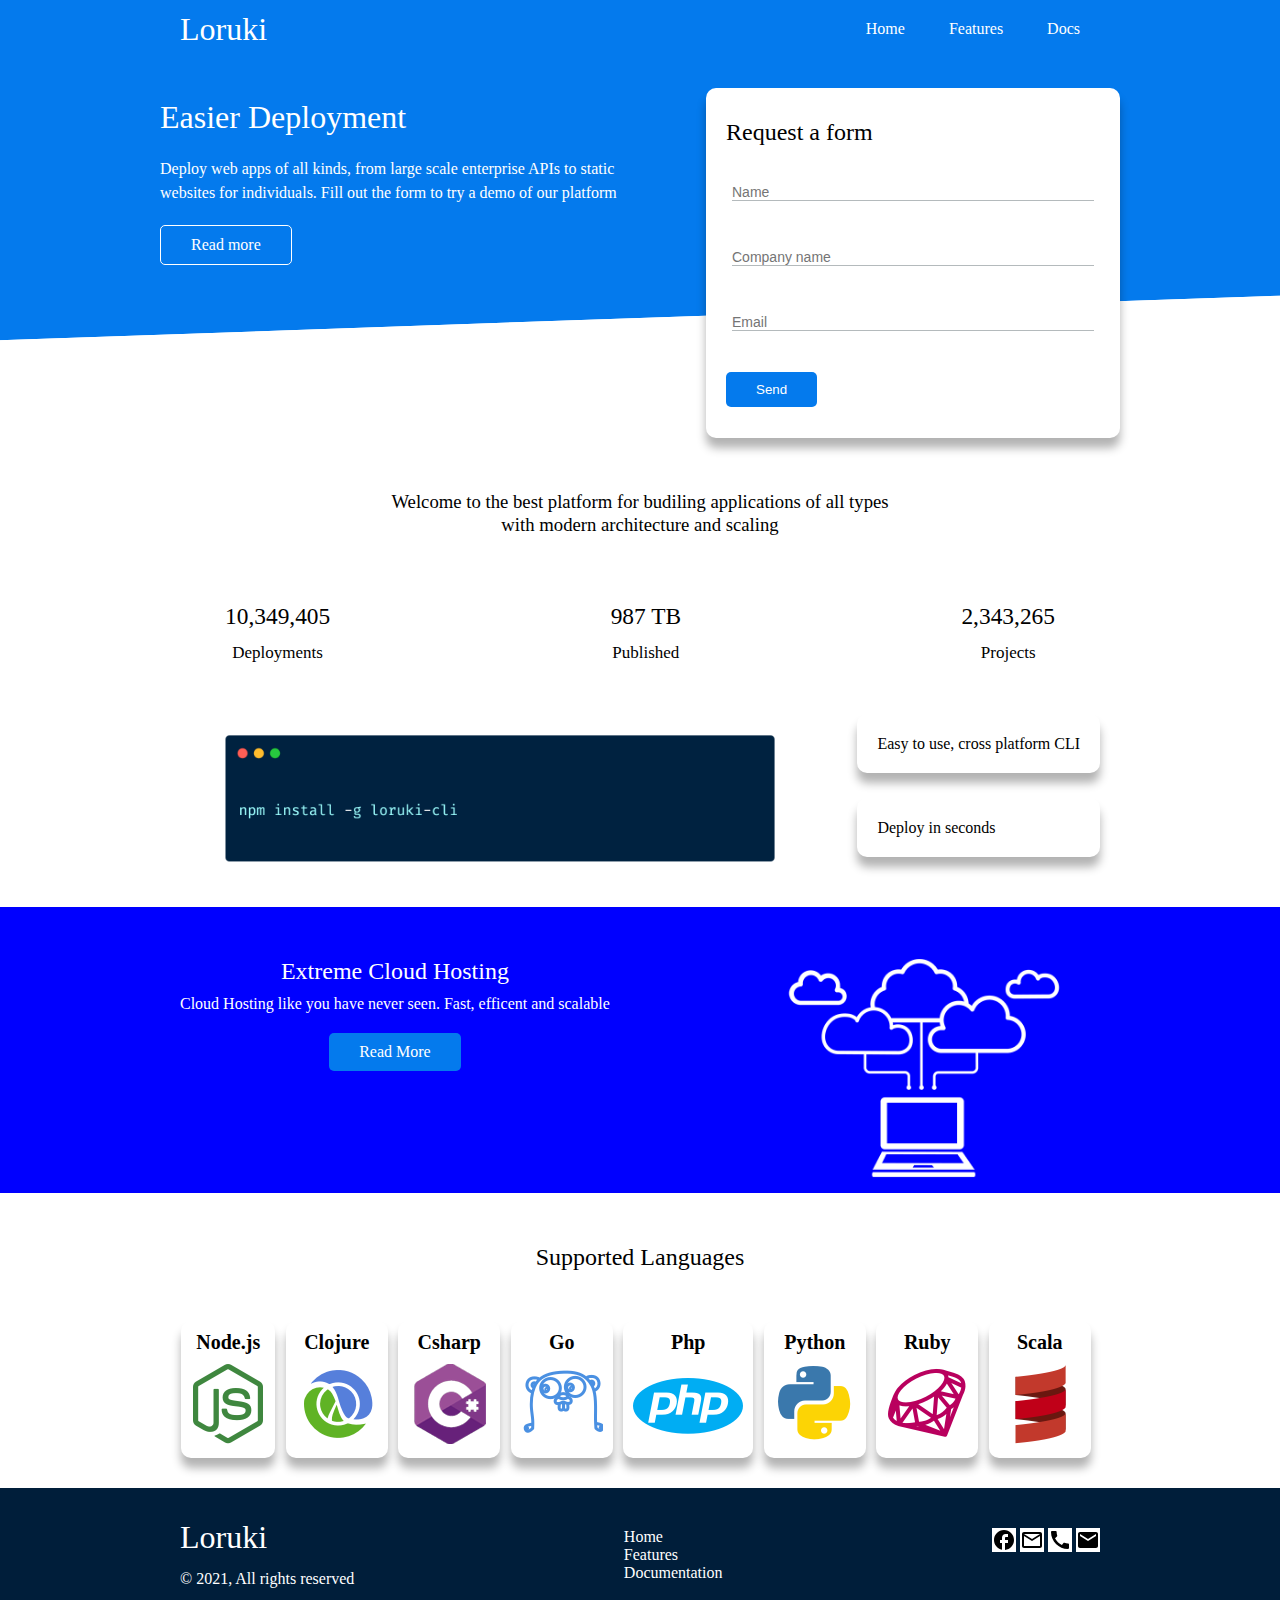
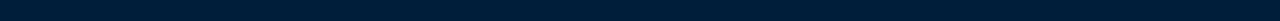
<file: index.html>
<!DOCTYPE html> 
<html>
<head>
<meta charset="UTF-8">
<meta name= "viewport" content="width=device-width, initial-scale=1.0">
<meta name="description" content="easily stream music online">
<meta name="keyword" content="web development, build websites">
<link rel="stylesheet" href="https://cdnjs.cloudflare.com/ajax/libs/font-awesome/5.15.2/css/all.min.css" integrity="sha512-HK5fgLBL+xu6dm/Ii3z4xhlSUyZgTT9tuc/hSrtw6uzJOvgRr2a9jyxxT1ely+B+xFAmJKVSTbpM/CuL7qxO8w==" crossorigin="anonymous" />
<title> British Council </title>
<link rel="stylesheet" href="../css/loruku.css">
</head>
<body> 
	<nav class="navbar">
 <div class="container flex"> 

 	<h1> Loruki </h1>
 	<ul> 
 		<li> <a href="index.html"> Home </a> </li>
 		<li> <a href="features.html"> Features </a> </li> 	
 	    <li> <a href="docs.html"> Docs </a> </li> 
 	</ul>
 	
 </div>
  </nav>

  <section class="showcase"> 
  	<div class="container grid"> 

  		<div class="showcasetext"> 
  			<h1> Easier Deployment </h1>
  			<p> Deploy web apps of all kinds, from large scale enterprise APIs to static websites for individuals. Fill out the form to try a demo of our platform </p>
  			<a href="features.html" class="btnprimary btnread"> Read more </a>
  		</div>

  
  		<div class="showcaseform card">
  			<h2> Request a form </h2>
        
  			<div class="formcontrol">
            <form name="contact" method="POST" netlify-honeypot="bot-field" data-netlify="true">
              <input type="hidden" name="form-name" value="contact">
              <p id="hidden">
                <label> Don't fill this out if you're human: <input name="bot-field"> </label> 
              </p>
  				<input type="text" name="name" placeholder="Name" required> 
  			</div>

  			<div class="formcontrol">
  				<input type="text" name="company" placeholder="Company name" required> 
  			</div>

  			<div class="formcontrol">
  				<input type="text" name="email" placeholder="Email" required> 
  			</div>
  			<input type="submit" value="Send" class="btnprimary">
  		   </form>
  	</div>
  	
  </div>
  </section>

  <br>


  <section class="stats"> 
  	<div class="container">

  		<div class="middlehead"> 
  		<h3> Welcome to the best platform for budiling applications of all types with modern architecture and scaling </h3>
  		</div>
 
 <br>
 <br>
  <div class="container">

   <div class="divfloat">

  	
  <div class="grid3 textcenter my4">
  			<i class="fas fa-server fa-3x"> </i>
  			<h3> 10,349,405 </h3>
  			<p class="textsecondary"> Deployments </p>
  		
  	</div>


  <div class="grid3 textcenter my4">
  			<i class="fas fa-upload fa-3x"> </i>
  			<h3> 987 TB </h3>
  			<p class="textsecondary"> Published </p>
  		
  	</div>


  <div class="grid3 textcenter my4">
  			<i class="fas fa-project-diagram fa-3x"> </i>
  			<h3>2,343,265 </h3>
  			<p class="textsecondary"> Projects </p>
  		
  	</div>
    </div>
</div>

  	</div>
  </section>

  <br>

  <section class="cli">
  	<div class="container gridd">
  		<img src="../images/cli.png" alt="">
  		<div class="newsection">
  			<ul>
  			<li>
  			<h3 class="card"> Easy to use, cross platform CLI </h3>
  		</li>

  	         
            <li>
  		<h3 class="card"> Deploy in seconds </h3>
  	</li>
  	</div>

  </div>
</section>

<section class="cloud bgdark">
<div class="container cloudfloat">

	<div class="cloudlist">
	<ul> 
		<li> <h2> Extreme Cloud Hosting </h2> </li>
		<li>  Cloud Hosting like you have never seen. Fast, efficent and scalable  </li>
		<li> 
			<li> <a href="features.html" class="cloudbtn"> Read More </a>
	</ul>
</div>

<div class="cloudimage">
	<img src="../images/cloud.png">

</div>

</div>
</section>

<section class="languages">  
	<h2> Supported Languages </h2>

	<div class="container flex2">

		<div class="card2">
		<h4> Node.js </h4>
		<img src="../images/logos/node.png">
	</div>

	<div class="card2">
		<h4> Clojure </h4>
		<img src="../images/logos/clojure.png">
	</div>

	    <div class="card2">
		<h4> Csharp </h4>
		<img src="../images/logos/csharp.png">
	</div>

	<div class="card2">
		<h4> Go </h4>
		<img src="../images/logos/go.png">
	</div>

	<div class="card2">
		<h4> Php </h4>
		<img src="../images/logos/php.png">
	</div>

	<div class="card2">
		<h4> Python </h4>
		<img src="../images/logos/python.png">
	</div>

	<div class="card2">
		<h4>  Ruby </h4>
		<img src="../images/logos/ruby.png">
	</div>

	<div class="card2">
		<h4>  Scala </h4>
		<img src="../images/logos/scala.png">
	</div>

</div>
	

</section>

<footer> 



	<div class="container foot">
     
     <div> 
	<h1> Loruki </h1>
	<p> &copy; 2021, All rights reserved </p>
    </div>

    <div class="list2"> 
    	<ul> 
    		<li> Home </li>
    		<li> Features </li>
    		<li> Documentation </li>
    	</ul>

    </div>
    
    <div class="svgimages"> 
	<ul> 
		<li> <img src="../svg/facebook.svg"> </li>
		<li> <img src="../svg/mail.svg"> </li>
		<li> <img src="../svg/call.svg"> </li>
		<li> <img src="../svg/email-24px.svg"> </li>
	</ul>
</div>

</div>

</footer>

</body>
</html>
</file>
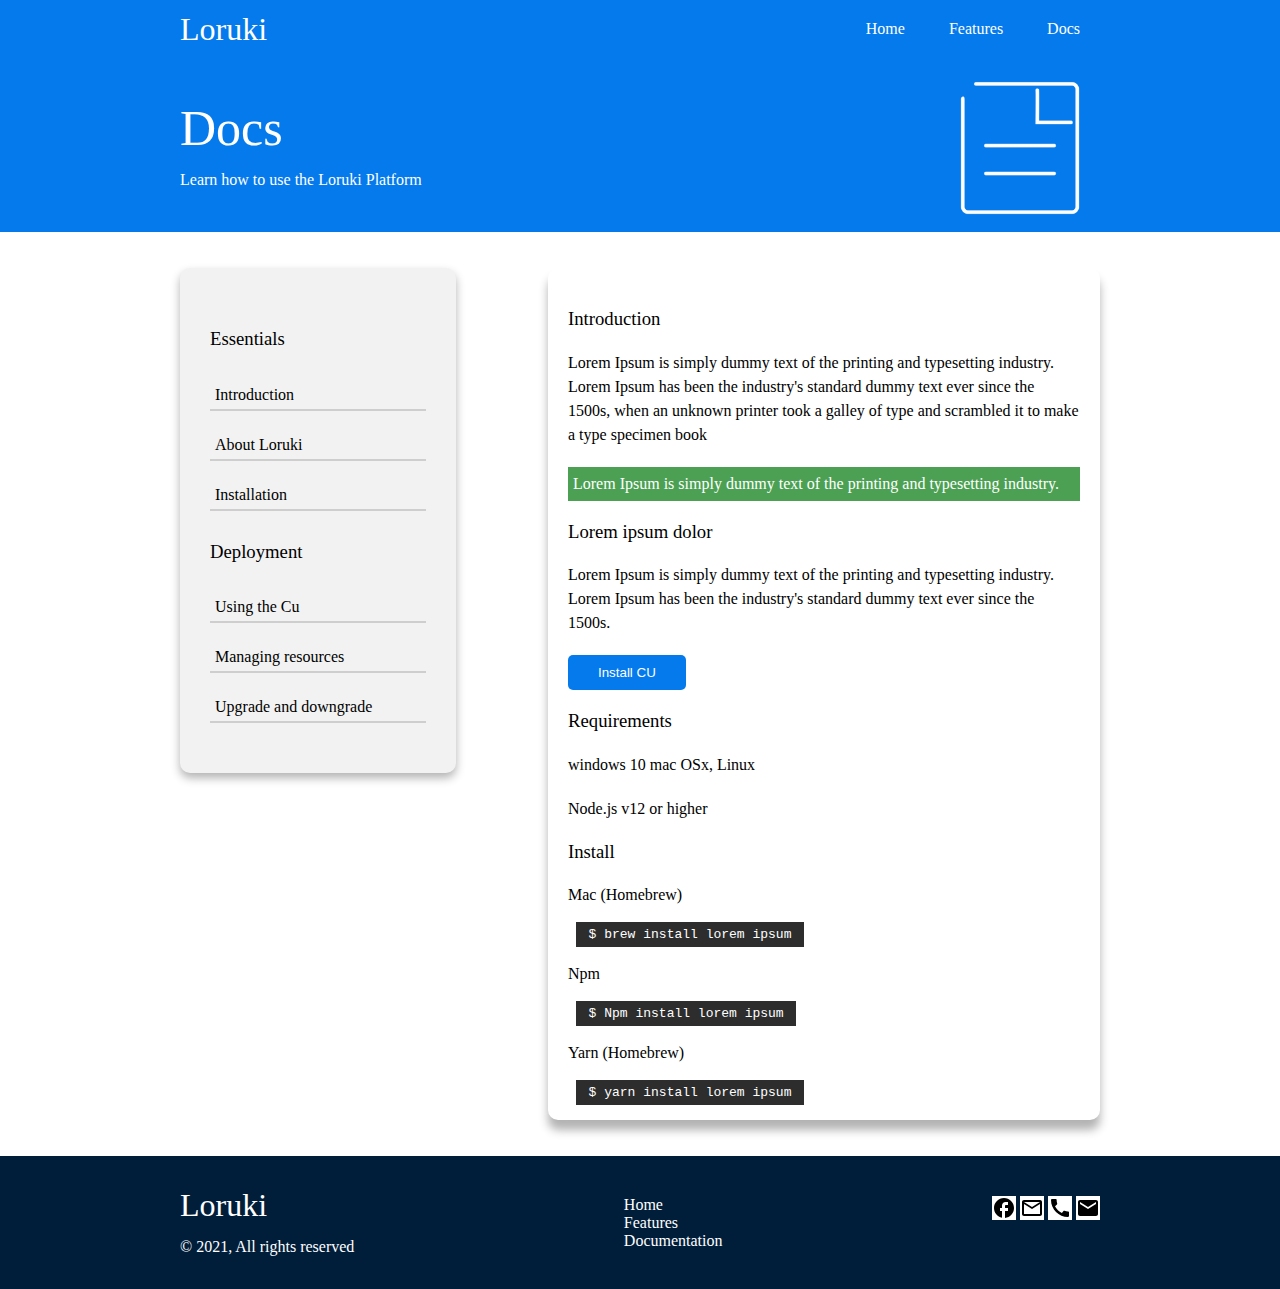
<file: docs.html>
<!DOCTYPE html> 
<html>
<head>
<meta charset="UTF-8">
<meta name= "viewport" content="width=device-width, initial-scale=1.0">
<meta name="description" content="easily stream music online">
<meta name="keyword" content="web development, build websites">
<link rel="stylesheet" href="https://cdnjs.cloudflare.com/ajax/libs/font-awesome/5.15.2/css/all.min.css" integrity="sha512-HK5fgLBL+xu6dm/Ii3z4xhlSUyZgTT9tuc/hSrtw6uzJOvgRr2a9jyxxT1ely+B+xFAmJKVSTbpM/CuL7qxO8w==" crossorigin="anonymous" />
<title> British Council </title>
<link rel="stylesheet" href="../css/loruku.css">
</head>
<body> 

	<nav class="navbar">
 <div class="container flex"> 

 	<h1> Loruki </h1>
 	<ul> 
 		<li> <a href="loruki.html"> Home </a> </li>
 		<li> <a href="features.html"> Features </a> </li> 	
 	    <li> <a href="docs.html"> Docs </a> </li> 
 	</ul>
 	
 </div>
  </nav>

  <section class="featuresbg">
	<div class="container"> 
		<div class="featuresfloat">

		<div class="features">
		<h1> Docs </h1>
		<p> Learn how to use the Loruki Platform </p>
	    </div>

	    <div class="featuresimage"> 
	    <img src="../images/docs.png">	    
	    </div>

	</div>

</div>

</section>

<br>
<br>

<div class="container">
<section class="essentialfloat">
	<div class="essentialscolor">
	<ul> 
		<h3> Essentials </h3>
		<li> Introduction </li>
		<li> About Loruki </li>
		<li> Installation </li>
	</ul>

	<ul> 
	<h3> Deployment </h3>
	<li> Using the Cu </li>
	<li> Managing resources </li>
	<li> Upgrade and downgrade </li>
	</ul> 
    </div>

<div class="essentialwithoutcolor card"> 
<h3> Introduction </h3>
<p> Lorem Ipsum is simply dummy text of the printing and typesetting industry. Lorem Ipsum has been the industry's standard dummy text ever since the 1500s, when an unknown printer took a galley of type and scrambled it to make a type specimen book </p>

<p class="green"> Lorem Ipsum is simply dummy text of the printing and typesetting industry. </p>

<h3> Lorem ipsum dolor </h3>
<p> Lorem Ipsum is simply dummy text of the printing and typesetting industry. Lorem Ipsum has been the industry's standard dummy text ever since the 1500s. </p>

<input type="submit" value="Install CU" class="btnprimary">

<h3> Requirements </h3>
<p> windows 10 mac OSx, Linux </p>
<p> Node.js v12 or higher </p>

<h3> Install </h3>
<p> Mac (Homebrew) </p>
<pre> <code class="cdd"> $ brew install lorem ipsum </code> </pre>
<p> Npm </p>
<pre> <code class="cdd"> $ Npm install lorem ipsum </code> </pre>
<p> Yarn (Homebrew) </p>
<pre> <code class="cdd"> $ yarn install lorem ipsum </code> </pre>



</div>
</section>
</div>


  <br>
<br>
  <footer> 



	<div class="container foot">
     
     <div> 
	<h1> Loruki </h1>
	<p> &copy; 2021, All rights reserved </p>
    </div>

    <div class="list2"> 
    	<ul> 
    		<li> Home </li>
    		<li> Features </li>
    		<li> Documentation </li>
    	</ul>

    </div>
    
    <div class="svgimages"> 
	<ul> 
		<li> <img src="../svg/facebook.svg"> </li>
		<li> <img src="../svg/mail.svg"> </li>
		<li> <img src="../svg/call.svg"> </li>
		<li> <img src="../svg/email-24px.svg"> </li>
	</ul>
</div>

</div>

</footer>

</body>
</html>
</file>
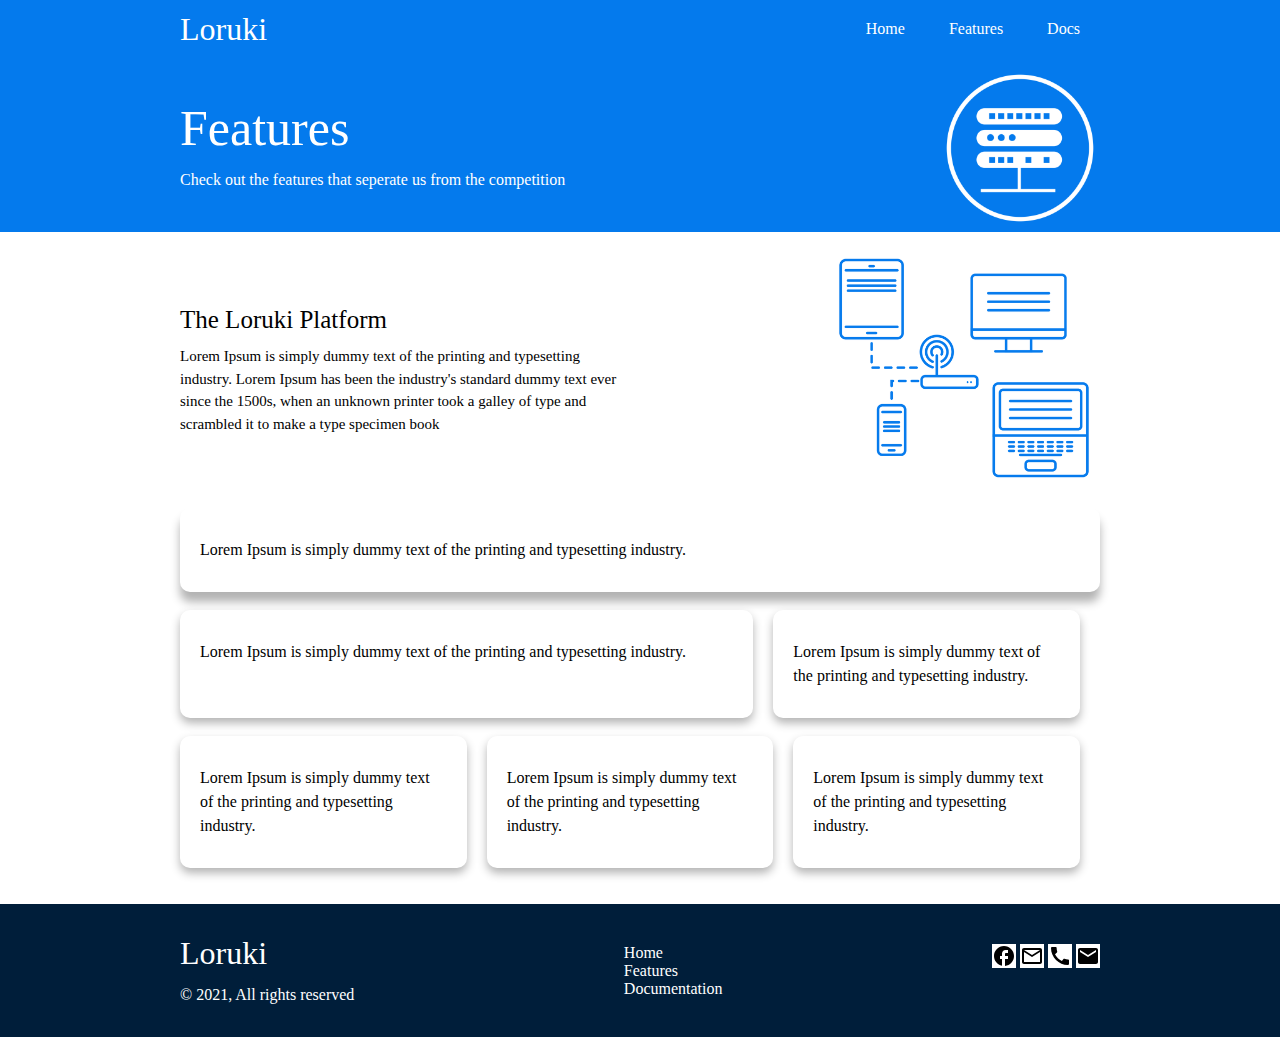
<file: features.html>
<!DOCTYPE html> 
<html>
<head>
<meta charset="UTF-8">
<meta name= "viewport" content="width=device-width, initial-scale=1.0">
<meta name="description" content="easily stream music online">
<meta name="keyword" content="web development, build websites">
<link rel="stylesheet" href="https://cdnjs.cloudflare.com/ajax/libs/font-awesome/5.15.2/css/all.min.css" integrity="sha512-HK5fgLBL+xu6dm/Ii3z4xhlSUyZgTT9tuc/hSrtw6uzJOvgRr2a9jyxxT1ely+B+xFAmJKVSTbpM/CuL7qxO8w==" crossorigin="anonymous" />
<title> British Council </title>
<link rel="stylesheet" href="../css/loruku.css">
</head>
<body> 

	<nav class="navbar">
 <div class="container flex"> 

 	<h1> Loruki </h1>
 	<ul> 
 		<li> <a href="loruki.html"> Home </a> </li>
 		<li> <a href="features.html"> Features </a> </li> 	
 	    <li> <a href="docs.html"> Docs </a> </li> 
 	</ul>
 	
 </div>
  </nav>

<section class="featuresbg">
	<div class="container"> 
		<div class="featuresfloat">

		<div class="features">
		<h1> Features </h1>
		<p> Check out the features that seperate us from the competition </p>
	    </div>

	    <div class="featuresimage"> 
	    <img src="../images/server.png">	    
	    </div>

	</div>

</div>

</section>

<section>
	<div class="container"> 
		<div class="featuresfloat">

		<div class="platform">
		<h1> The Loruki Platform </h1>
		<p> Lorem Ipsum is simply dummy text of the printing and typesetting industry. Lorem Ipsum has been the industry's standard dummy text ever since the 1500s, when an unknown printer took a galley of type and scrambled it to make a type specimen book  </p>
	    </div>

	    <div class="platformimage"> 
	    <img src="../images/server2.png">	    
	    </div>

	</div>

</div>


</section>

<section class="">
	<div class="container">
     <div class="card">
			<p> Lorem Ipsum is simply dummy text of the printing and typesetting industry. </p>
		</div>

		<br>


    	<div class="featuresfloat1">
    		
    <div class="card ffloat">
			<p> Lorem Ipsum is simply dummy text of the printing and typesetting industry. </p>
		</div>

		<div class="card ffloat1">
			<p> Lorem Ipsum is simply dummy text of the printing and typesetting industry. </p>
		</div>

    </div>

		<br>

	<div class="featuresfloat"> 
        
			<div class="card">
			<p> Lorem Ipsum is simply dummy text of the printing and typesetting industry. </p>
		</div>

		<div class="card">
			<p> Lorem Ipsum is simply dummy text of the printing and typesetting industry. </p>
		</div>

		<div class="card">
			<p> Lorem Ipsum is simply dummy text of the printing and typesetting industry. </p>
		</div>

	

</div>
</section>

<br>
<br>
  <footer> 



	<div class="container foot">
     
     <div> 
	<h1> Loruki </h1>
	<p> &copy; 2021, All rights reserved </p>
    </div>

    <div class="list2"> 
    	<ul> 
    		<li> Home </li>
    		<li> Features </li>
    		<li> Documentation </li>
    	</ul>

    </div>
    
    <div class="svgimages"> 
	<ul> 
		<li> <img src="../svg/facebook.svg"> </li>
		<li> <img src="../svg/mail.svg"> </li>
		<li> <img src="../svg/call.svg"> </li>
		<li> <img src="../svg/email-24px.svg"> </li>
	</ul>
</div>

</div>

</footer>

</body>
</html>
</file>
<file: css/loruku.css>
body{

}

*{
	box-sizing:border-box;
	padding:0;
	margin:0;
}

p{
	margin:10px 0;
	line-height:1.5em;
}

a{
	color:black;
	text-decoration:none;
}

li{
	list-style:none;
}


h1, h2, h3 {
	font-weight: 300;
	line-height: 1.2em;
	margin: 10px 0;
}

img{
	width:100%;
}

#hidden{
	display:none;
}

.container {
	margin:0 auto;
	max-width:1000px;
	padding:0 40px;
}

.navbar{
	color:white;
	background-color:#047aed;
}

.navbar li {
	display:inline;
	padding:20px;
}

.navbar a {
	color:white;
}


.flex{
	display:flex;
	justify-content: space-between;
	align-items: center;
}

.showcase{
	margin:0 0;
	height:300px;
	background-color: #047aed;
	color:white;
	position:relative;
}

.showcase input{
	margin-bottom: 5px;
}

.showcase p{
	margin: 20px 0;
}


.showcase .grid{
	grid-template-columns:55% 45%;
	grid-gap: 40px
}

.grid{
	display:grid;
	grid-template-columns: 2fr 1fr;
	grid-gap:20px;
	padding-top:30px;
	justify-content:center;
	height:100%;

}

.showcaseform{
	width:100%;
	height:350px;
	z-index:500;
	animation: slideInFromRight 1.5s ease-in;
}

.showcaseform:hover{
	transform:translateY(-15px);
}

.showcasetext{
	animation: slideInFromLeft 1.5s ease-in;
}

.card{
	background-color:white;
	border-radius:10px;
	box-shadow: 0 10px 10px rgb(0, 0, 0, 0.3);
	color:black;
	padding:20px;


}


.card input[type="text"]{
	width:100%;
	border:0;
	border-bottom:1px  solid #b4babc;
	font-size:14px;
}

.card input:focus{
	outline:none;
}

.formcontrol{
	margin:30px 0;
	padding:6px;
}

.btnprimary{
	display:inline-block;
	padding: 10px 30px;
	background-color:#047aed;
	color:white;
	border:0;
	border-radius:5px;
}

.btnread{
	background-color:transparent;
	border: 1px solid white;
}

.showcase::before,
.showcase::after{
	content:"";
	position:absolute;
	height:100px;
	bottom:-60px;
	right:0;
	left:0;
	background:white;
	transform:skewY(-2deg);
}

.stats {
	padding-top:100px;
	animation: slideInFromBottom 1.5s ease-in;

}

.divfloat{
	display:flex;
	justify-content:space-between;
	font-size:20px;
	margin:auto;
	text-align:center;
	padding:5px;
}

.middlehead{
	margin: 15px 0;
}

.middlehead h3{
	margin:auto;
	text-align:center;
	max-width:500px;
	
}

.container2{
	width:60%;
	margin:auto;
}

.my4 p{
	font-size:17px;
	margin:auto;

}

.my4 i{
	margin:auto;
	text-align:center;
}


.gridd img{
	width:40em;
}

.newsection li{
	margin-top:25px;
	list-style:none;
}

.newsection h3{
	font-size:16px;
}

.gridd{
	margin:auto;
	display:flex;
	justify-content:space-between;
}

.cloudfloat{
	display:flex;
	justify-content: space-between;
	padding-top:40px;
}

.bgdark{
	background-color:blue;
	color:white;
}


.cloudimage{
	max-width:22em;
}

.cloudlist{
	text-align:center;
}

.cloudbtn{
	display:inline-block;
	padding: 10px 30px;
	background-color:#047aed;
	color:white;
	border:0;
	border-radius:5px;
	margin-top:20px;
}

.card2{
	background-color:white;
	border-radius:10px;
	box-shadow: 0 10px 10px rgb(0, 0, 0, 0.3);
	color:black;
	padding:10px;
	margin-right:8px;
	margin-bottom:30px;
}

.languages{
	text-align:center;
}

.languages h4{
	font-size:20px;
	margin-bottom:10px;
}

.languages h2{
	margin:50px 0;
}

.flex2{
	display:flex;
	justify-content: space-around;
	width:100%;
	flex-wrap: wrap;
}

.card2:hover{
transform:translateY(-15px);
transition: transform 0.3s ease-in;
}


footer{
	background-color:#001e3a;
	padding:20px;
}

.foot{
	display:flex;
	justify-content: space-between;
	color:white;
}

.list2{
	color:white;
	margin-top:20px;
}

.svgimages li img{
	margin-top:20px;
	width:1.5em;
	background-color:white;
}

.svgimages li{
	display:inline;
}

.featuresbg{
		background-color: #047aed;
		margin:0 0;
		color:white;
		padding-top:10px;
}

.features h1{
	margin-top:0;
	font-size:50px;
	font-weight:50;
}



.featuresimage img{
	width:10em;
}

.featuresfloat{

	align-items: center;
	display:flex;
	justify-content: space-between;
}

.platformimage img{
	width:17em;
}

.platform p{
	font-size:15px;
	width:70%;

}

.platform h1{
	font-weight:50;
	font-size:25px;

}

.featuresfloat .card{
margin-right:20px;
width:60%;
padding:20px;
box-shadow: 0 5px 10px rgb(0, 0, 0, 0.3);
}

.featuresfloat1 .card{
margin-right:20px;
width:60%;
padding:20px;
box-shadow: 0 5px 10px rgb(0, 0, 0, 0.3);
}

.featuresfloat1{
	display:flex;
}

.ffloat{
	flex:2;
}

.ffloat1{
	flex:1;
}

.essentialscolor{
	padding:30px;
	width:30%;
	background-color: #f2f2f2;
	height:60%;
	border-radius:10px;
	box-shadow: 0 5px 10px rgb(0, 0, 0, 0.3);
}

.essentialscolor h3{
	margin-top: 30px;
	margin-bottom: 30px;
}

.essentialscolor li{
	padding:5px;
	border-bottom: 2px #cfcece solid;
	margin-bottom: 20px;
}

.essentialfloat{
	display:flex;
	justify-content: space-between;
}

.essentialwithoutcolor{
	width:60%;
}

.essentialwithoutcolor h3{
	margin-top:20px;
	margin-bottom:20px;
}

.essentialwithoutcolor p{
	margin-top:20px;
	margin-bottom:20px;
}
.green{
	background-color:#4ca053;
	color:white;
	padding:5px;
}

.cdd{
	background-color: #2d2d2d;
	color:white;
	padding:5px;
}

@keyframes slideInFromLeft {
	0% {
		transform:translateX(-100%);
	}
	100% {
		transform:translateX(0%);
	}

}

@keyframes slideInFromRight {
	0% {
		transform:translateX(100%);
	}
	100% {
		transform:translateX(0%);
	}

}

@keyframes slideInFromTop{
	0%{
		transform:translateY(-100%);
	}
	100%{
		transform:translateY(0%);
	}

}

@keyframes slideInFromBottom{
	0%{
		transform:translateY(100%);
	}
	100%{
		transform:translateY(0%);
	}

}


/* Tablets and under --> */
@media (max-width: 768px) {
	.showcase{
		height:auto;
	}
	.showcasetext{
		text-align: center;
	}
	.showcaseform{
		margin:auto;
	}
	.grid{
	grid-template-columns: 1fr;
	grid-template-rows: 1fr;
}

.showcase .grid{
	grid-template-columns:1fr;
	grid-template-rows:1fr
	
}
.divfloat{
	display:block;
	
}
.gridd{
	display:block;
} 
.gridd li h3{
	width:85%;
	margin:auto;
	display:block;
}
.cloudfloat{
	display:block;
}
.cloudimage{
	padding-top:20px;
	margin:auto;
}

.cloud{
	margin-top:30px;
}

.gridd img{
	width:100%;
}

}

/* Tablets and under --> */
@media (max-width: 500px) {
	.navbar{
		margin-top:0px;
	}
	.flex{
		display:block;
	}
    .flex h1{
    	text-align:center;
    	padding-top:20px;
    }

    .flex ul{
    	text-align: center;
    	padding:10px;
    	background-color: rgba(0, 0, 0, 0.1);
    }

    .showcasetext{
	animation: slideInFromTop 1.5s ease-in;
    }

    .showcaseform{
	animation: slideInFromBottom 1.5s ease-in;
    }

    .featuresfloat{
    	display:block;
    	text-align:center;
    }

   .featuresfloat1{
	display:block;
}

.ffloat{
	display:block;
	width:100%;
	margin-bottom:20px;
}

.ffloat1{
	
	display:block;
}

.feauturesfloat1 p{
	margin-bottom:20px;
}

.featuresfloat .card{
	width:100%;
	margin-bottom:20px;
}
.featuresfloat1 .card{
	width:100%;
}

.featuresbg{
	padding:30px;
}

    .platform{
    	margin-top:35px;
    }
    .platform p{
    	margin: auto;   
    }

    .essentialfloat{
    	display: block;
    	
    }

    .essentialscolor{
    	margin-bottom:60px;
    	width:100%;
    }
  
    .essentialwithoutcolor{
    	margin-bottom:60px;
    	width:100%;
    }
}
</file>
